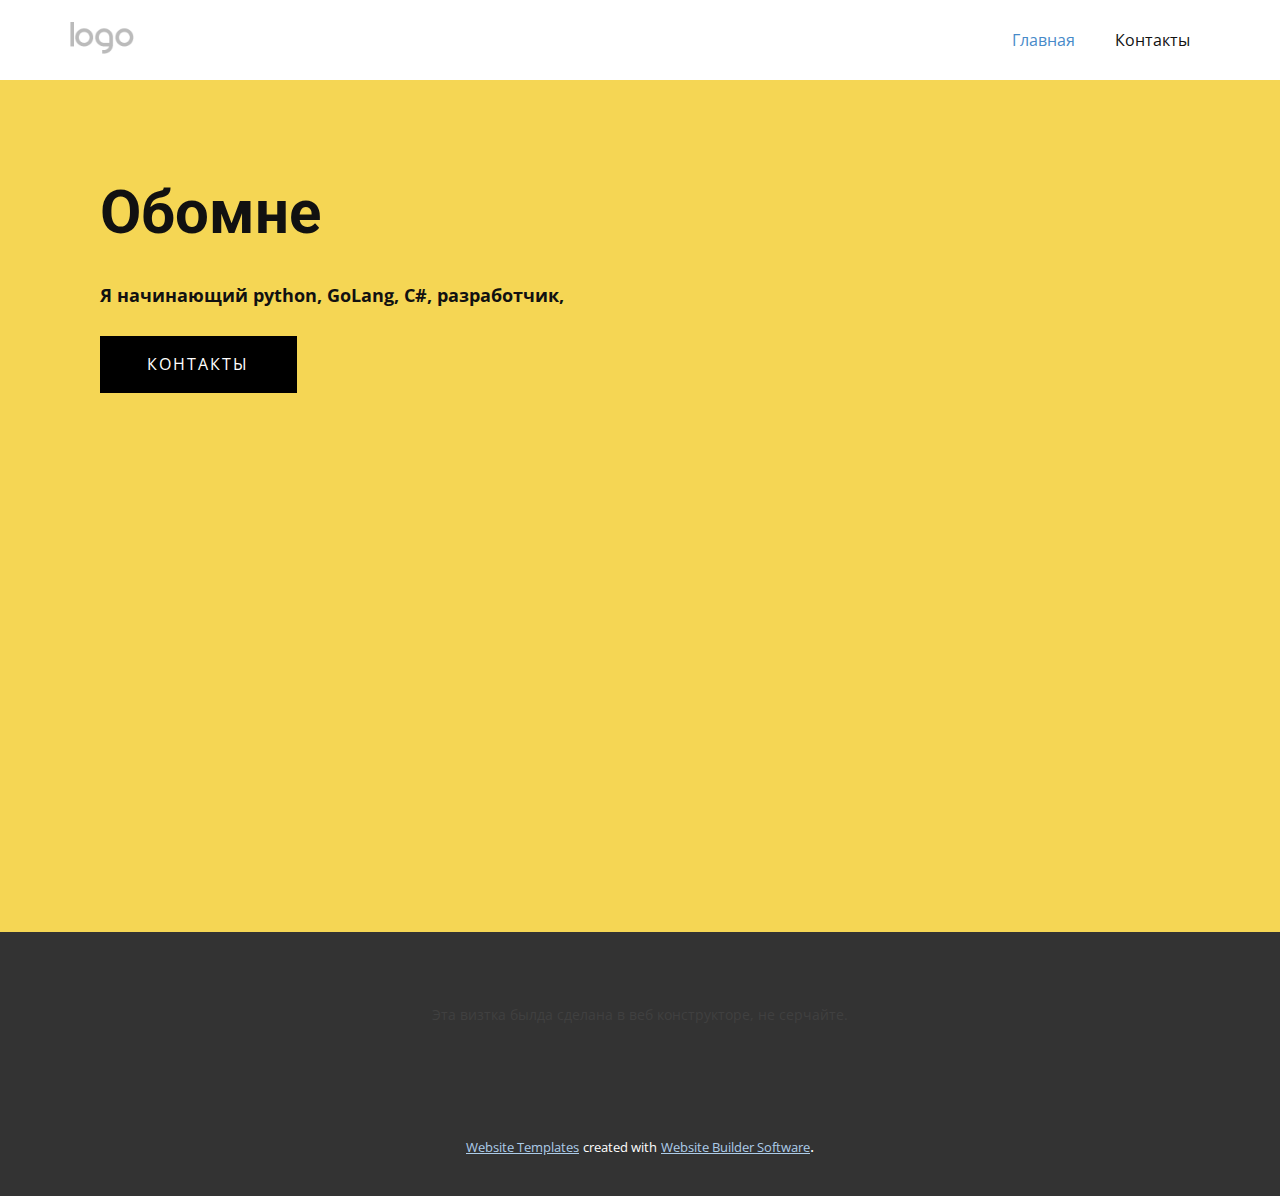
<file: Главная.html>
<!DOCTYPE html>
<html style="font-size: 16px;">
  <head>
    <meta name="viewport" content="width=device-width, initial-scale=1.0">
    <meta charset="utf-8">
    <meta name="keywords" content="​Обомне">
    <meta name="description" content="">
    <meta name="page_type" content="np-template-header-footer-from-plugin">
    <title>Главная</title>
    <link rel="stylesheet" href="nicepage.css" media="screen">
<link rel="stylesheet" href="Главная.css" media="screen">
    <script class="u-script" type="text/javascript" src="jquery.js" defer=""></script>
    <script class="u-script" type="text/javascript" src="nicepage.js" defer=""></script>
    <meta name="generator" content="Nicepage 4.0.3, nicepage.com">
    <link id="u-theme-google-font" rel="stylesheet" href="https://fonts.googleapis.com/css?family=Roboto:100,100i,300,300i,400,400i,500,500i,700,700i,900,900i|Open+Sans:300,300i,400,400i,600,600i,700,700i,800,800i">
    
    
    <script type="application/ld+json">{
		"@context": "http://schema.org",
		"@type": "Organization",
		"name": "",
		"logo": "images/default-logo.png"
}</script>
    <meta name="theme-color" content="#478ac9">
    <meta property="og:title" content="Главная">
    <meta property="og:type" content="website">
  </head>
  <body class="u-body"><header class="u-clearfix u-header u-header" id="sec-88f3"><div class="u-clearfix u-sheet u-sheet-1">
        <a href="https://nicepage.com" class="u-image u-logo u-image-1">
          <img src="images/default-logo.png" class="u-logo-image u-logo-image-1">
        </a>
        <nav class="u-menu u-menu-dropdown u-offcanvas u-menu-1">
          <div class="menu-collapse" style="font-size: 1rem; letter-spacing: 0px;">
            <a class="u-button-style u-custom-left-right-menu-spacing u-custom-padding-bottom u-custom-top-bottom-menu-spacing u-nav-link u-text-active-palette-1-base u-text-hover-palette-2-base" href="#">
              <svg><use xmlns:xlink="http://www.w3.org/1999/xlink" xlink:href="#menu-hamburger"></use></svg>
              <svg version="1.1" xmlns="http://www.w3.org/2000/svg" xmlns:xlink="http://www.w3.org/1999/xlink"><defs><symbol id="menu-hamburger" viewBox="0 0 16 16" style="width: 16px; height: 16px;"><rect y="1" width="16" height="2"></rect><rect y="7" width="16" height="2"></rect><rect y="13" width="16" height="2"></rect>
</symbol>
</defs></svg>
            </a>
          </div>
          <div class="u-custom-menu u-nav-container">
            <ul class="u-nav u-unstyled u-nav-1"><li class="u-nav-item"><a class="u-button-style u-nav-link u-text-active-palette-1-base u-text-hover-palette-2-base" href="/Главная.html" style="padding: 10px 20px;">Главная</a>
</li><li class="u-nav-item"><a class="u-button-style u-nav-link u-text-active-palette-1-base u-text-hover-palette-2-base" href="Контакты.html" style="padding: 10px 20px;">Контакты</a>
</li></ul>
          </div>
          <div class="u-custom-menu u-nav-container-collapse">
            <div class="u-black u-container-style u-inner-container-layout u-opacity u-opacity-95 u-sidenav">
              <div class="u-inner-container-layout u-sidenav-overflow">
                <div class="u-menu-close"></div>
                <ul class="u-align-center u-nav u-popupmenu-items u-unstyled u-nav-2"><li class="u-nav-item"><a class="u-button-style u-nav-link" href="/Главная.html" style="padding: 10px 20px;">Главная</a>
</li><li class="u-nav-item"><a class="u-button-style u-nav-link" href="Контакты.html" style="padding: 10px 20px;">Контакты</a>
</li></ul>
              </div>
            </div>
            <div class="u-black u-menu-overlay u-opacity u-opacity-70"></div>
          </div>
        </nav>
      </div></header>
    <section class="u-align-left u-clearfix u-palette-3-light-1 u-section-1" id="carousel_0eb7">
      <div class="u-clearfix u-sheet u-valign-middle u-sheet-1">
        <div class="u-clearfix u-expanded-width u-layout-wrap u-layout-wrap-1">
          <div class="u-layout">
            <div class="u-layout-row">
              <div class="u-container-style u-layout-cell u-size-60 u-layout-cell-1">
                <div class="u-container-layout u-container-layout-1">
                  <h2 class="u-text u-text-default u-text-1"> Обомне</h2>
                  <p class="u-text u-text-2">Я начинающий python, GoLang, C#, разработчик,&nbsp;</p>
                  <a href="2162718318" class="u-active-white u-black u-border-none u-btn u-button-style u-color-scheme-summer-time u-color-style-multicolor-1 u-hover-white u-btn-1">Контакты</a>
                </div>
              </div>
            </div>
          </div>
        </div>
      </div>
    </section>
    
    
    <footer class="u-align-center u-clearfix u-footer u-grey-80 u-footer" id="sec-9fea"><div class="u-clearfix u-sheet u-valign-middle u-sheet-1">
        <p class="u-small-text u-text u-text-grey-75 u-text-variant u-text-1">Эта визтка былда сделана в веб конструкторе, не серчайте.</p>
      </div></footer>
    <section class="u-backlink u-clearfix u-grey-80">
      <a class="u-link" href="https://nicepage.com/website-templates" target="_blank">
        <span>Website Templates</span>
      </a>
      <p class="u-text">
        <span>created with</span>
      </p>
      <a class="u-link" href="" target="_blank">
        <span>Website Builder Software</span>
      </a>. 
    </section>
  </body>
</html>
</file>
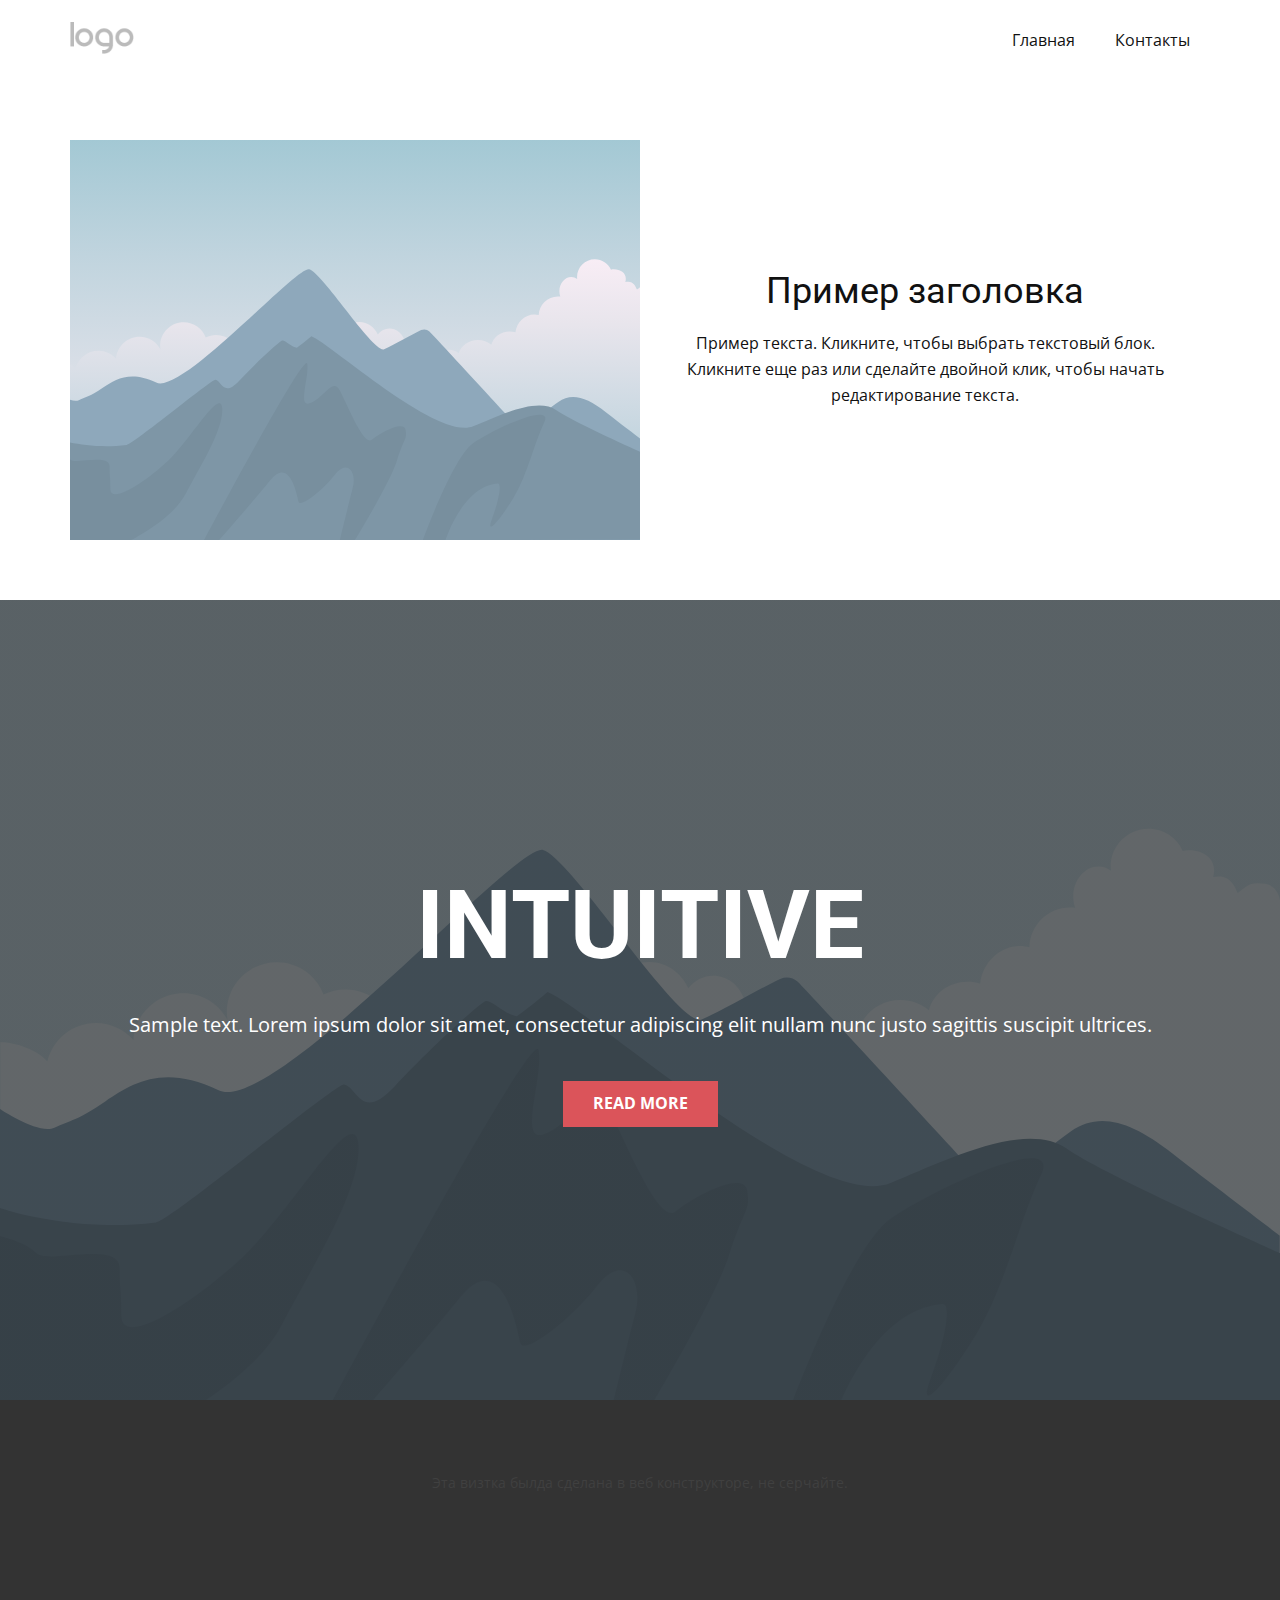
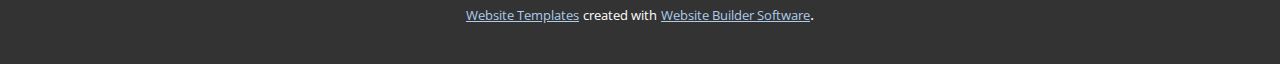
<file: Страница-1.html>
<!DOCTYPE html>
<html style="font-size: 16px;">
  <head>
    <meta name="viewport" content="width=device-width, initial-scale=1.0">
    <meta charset="utf-8">
    <meta name="keywords" content="INTUITIVE">
    <meta name="description" content="">
    <meta name="page_type" content="np-template-header-footer-from-plugin">
    <title>Страница 1</title>
    <link rel="stylesheet" href="nicepage.css" media="screen">
<link rel="stylesheet" href="Страница-1.css" media="screen">
    <script class="u-script" type="text/javascript" src="jquery.js" defer=""></script>
    <script class="u-script" type="text/javascript" src="nicepage.js" defer=""></script>
    <meta name="generator" content="Nicepage 4.0.3, nicepage.com">
    <link id="u-theme-google-font" rel="stylesheet" href="https://fonts.googleapis.com/css?family=Roboto:100,100i,300,300i,400,400i,500,500i,700,700i,900,900i|Open+Sans:300,300i,400,400i,600,600i,700,700i,800,800i">
    
    
    
    <script type="application/ld+json">{
		"@context": "http://schema.org",
		"@type": "Organization",
		"name": "",
		"logo": "images/default-logo.png"
}</script>
    <meta name="theme-color" content="#478ac9">
    <meta property="og:title" content="Страница 1">
    <meta property="og:type" content="website">
  </head>
  <body class="u-body"><header class="u-clearfix u-header u-header" id="sec-88f3"><div class="u-clearfix u-sheet u-sheet-1">
        <a href="https://nicepage.com" class="u-image u-logo u-image-1">
          <img src="images/default-logo.png" class="u-logo-image u-logo-image-1">
        </a>
        <nav class="u-menu u-menu-dropdown u-offcanvas u-menu-1">
          <div class="menu-collapse" style="font-size: 1rem; letter-spacing: 0px;">
            <a class="u-button-style u-custom-left-right-menu-spacing u-custom-padding-bottom u-custom-top-bottom-menu-spacing u-nav-link u-text-active-palette-1-base u-text-hover-palette-2-base" href="#">
              <svg><use xmlns:xlink="http://www.w3.org/1999/xlink" xlink:href="#menu-hamburger"></use></svg>
              <svg version="1.1" xmlns="http://www.w3.org/2000/svg" xmlns:xlink="http://www.w3.org/1999/xlink"><defs><symbol id="menu-hamburger" viewBox="0 0 16 16" style="width: 16px; height: 16px;"><rect y="1" width="16" height="2"></rect><rect y="7" width="16" height="2"></rect><rect y="13" width="16" height="2"></rect>
</symbol>
</defs></svg>
            </a>
          </div>
          <div class="u-custom-menu u-nav-container">
            <ul class="u-nav u-unstyled u-nav-1"><li class="u-nav-item"><a class="u-button-style u-nav-link u-text-active-palette-1-base u-text-hover-palette-2-base" href="/Главная.html" style="padding: 10px 20px;">Главная</a>
</li><li class="u-nav-item"><a class="u-button-style u-nav-link u-text-active-palette-1-base u-text-hover-palette-2-base" href="Контакты.html" style="padding: 10px 20px;">Контакты</a>
</li></ul>
          </div>
          <div class="u-custom-menu u-nav-container-collapse">
            <div class="u-black u-container-style u-inner-container-layout u-opacity u-opacity-95 u-sidenav">
              <div class="u-inner-container-layout u-sidenav-overflow">
                <div class="u-menu-close"></div>
                <ul class="u-align-center u-nav u-popupmenu-items u-unstyled u-nav-2"><li class="u-nav-item"><a class="u-button-style u-nav-link" href="/Главная.html" style="padding: 10px 20px;">Главная</a>
</li><li class="u-nav-item"><a class="u-button-style u-nav-link" href="Контакты.html" style="padding: 10px 20px;">Контакты</a>
</li></ul>
              </div>
            </div>
            <div class="u-black u-menu-overlay u-opacity u-opacity-70"></div>
          </div>
        </nav>
      </div></header>
    <section class="u-clearfix u-section-1" id="sec-1e4b">
      <div class="u-clearfix u-sheet u-sheet-1">
        <div class="u-clearfix u-expanded-width u-layout-wrap u-layout-wrap-1">
          <div class="u-layout">
            <div class="u-layout-row">
              <div class="u-container-style u-image u-layout-cell u-size-30 u-image-1" data-image-width="400" data-image-height="265">
                <div class="u-container-layout u-valign-top u-container-layout-1"></div>
              </div>
              <div class="u-align-center u-container-style u-layout-cell u-size-30 u-layout-cell-2">
                <div class="u-container-layout u-valign-middle u-container-layout-2">
                  <h2 class="u-text u-text-default u-text-1">Пример заголовка</h2>
                  <p class="u-text u-text-default u-text-2">Пример текста. Кликните, чтобы выбрать текстовый блок. Кликните еще раз или сделайте двойной клик, чтобы начать редактирование текста.</p>
                </div>
              </div>
            </div>
          </div>
        </div>
      </div>
    </section>
    <section class="u-align-center u-clearfix u-image u-shading u-section-2" src="" data-image-width="256" data-image-height="256" id="sec-438f">
      <div class="u-clearfix u-sheet u-valign-middle u-sheet-1">
        <h1 class="u-text u-text-default u-title u-text-1">INTUITIVE</h1>
        <p class="u-large-text u-text u-text-default u-text-variant u-text-2">Sample text. Lorem ipsum dolor sit amet, consectetur adipiscing elit nullam nunc justo sagittis suscipit ultrices.</p>
        <a href="#" class="u-btn u-button-style u-palette-2-base u-btn-1">Read More</a>
      </div>
    </section>
    
    
    <footer class="u-align-center u-clearfix u-footer u-grey-80 u-footer" id="sec-9fea"><div class="u-clearfix u-sheet u-valign-middle u-sheet-1">
        <p class="u-small-text u-text u-text-grey-75 u-text-variant u-text-1">Эта визтка былда сделана в веб конструкторе, не серчайте.</p>
      </div></footer>
    <section class="u-backlink u-clearfix u-grey-80">
      <a class="u-link" href="https://nicepage.com/website-templates" target="_blank">
        <span>Website Templates</span>
      </a>
      <p class="u-text">
        <span>created with</span>
      </p>
      <a class="u-link" href="" target="_blank">
        <span>Website Builder Software</span>
      </a>. 
    </section>
  </body>
</html>
</file>
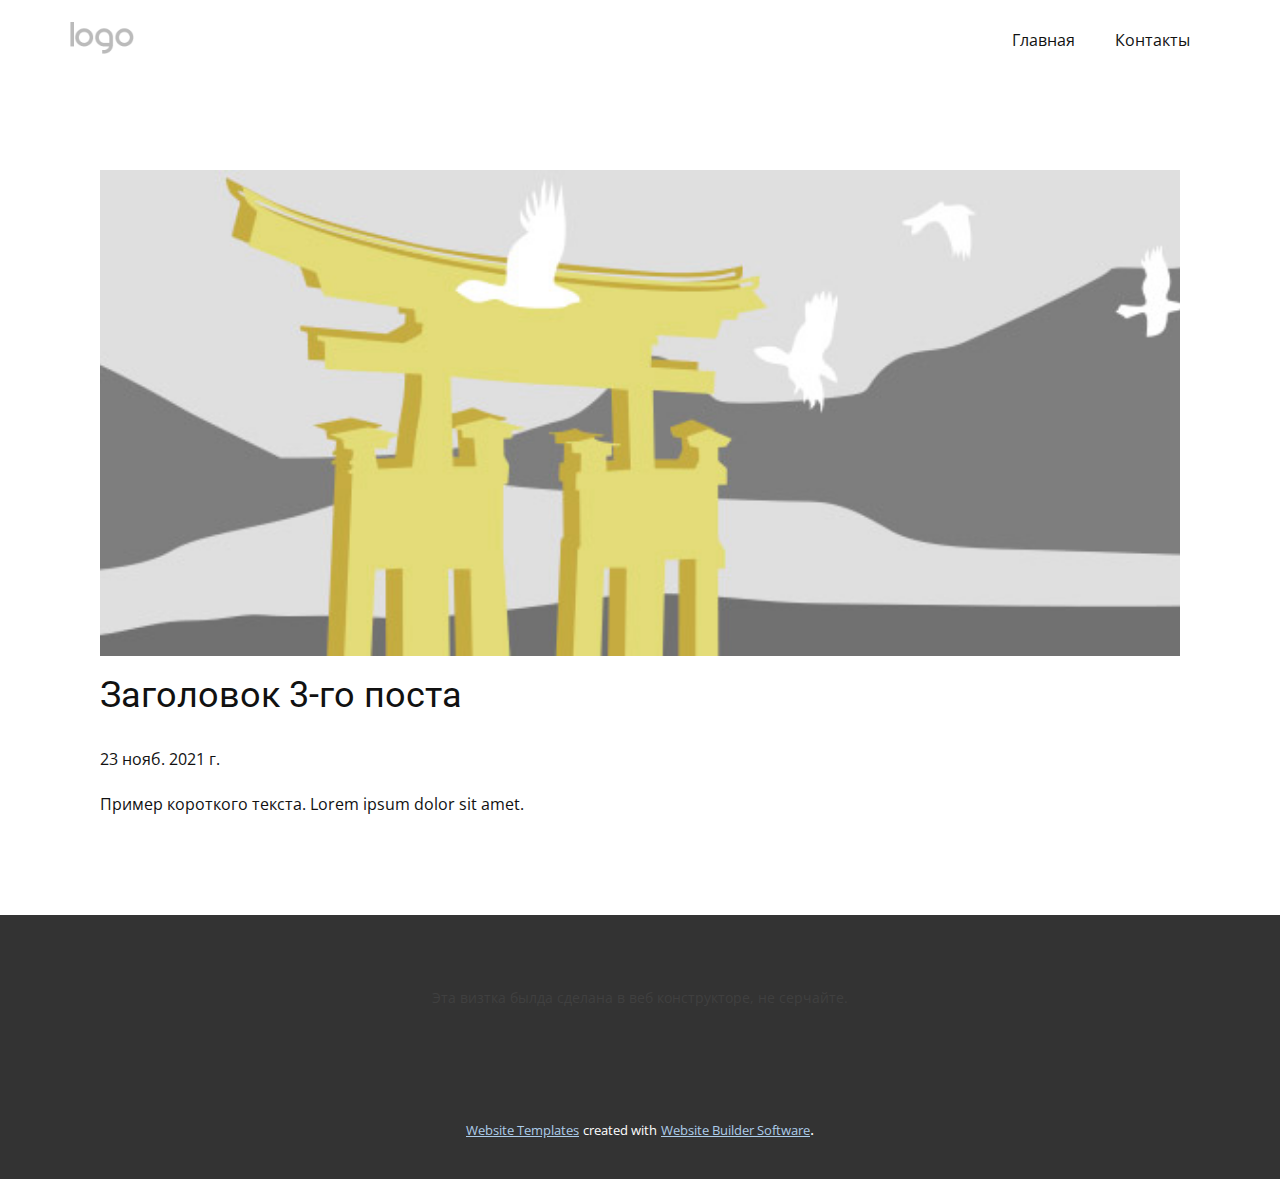
<file: blog/пост-2.html>
<!doctype html>
<html style="font-size: 16px;"><head>
    <meta name="viewport" content="width=device-width, initial-scale=1.0">
    <meta charset="utf-8">
    <meta name="keywords" content="Заголовок 1-го поста">
    <meta name="description" content="">
    <meta name="page_type" content="np-template-header-footer-from-plugin">
    <title>Заголовок 3-го поста</title>
    <link rel="stylesheet" href="../nicepage.css" media="screen">
<link rel="stylesheet" href="../Post-Template.css" media="screen">
    <script class="u-script" type="text/javascript" src="../jquery.js" defer=""></script>
    <script class="u-script" type="text/javascript" src="../nicepage.js" defer=""></script>
    <meta name="generator" content="Nicepage 4.0.3, nicepage.com">
    <link id="u-theme-google-font" rel="stylesheet" href="https://fonts.googleapis.com/css?family=Roboto:100,100i,300,300i,400,400i,500,500i,700,700i,900,900i|Open+Sans:300,300i,400,400i,600,600i,700,700i,800,800i">
    
    
    <script type="application/ld+json">{
		"@context": "http://schema.org",
		"@type": "Organization",
		"name": "",
		"logo": "images/default-logo.png"
}</script>
    <meta name="theme-color" content="#478ac9">
  </head>
  <body class="u-body"><header class="u-clearfix u-header u-header" id="sec-88f3"><div class="u-clearfix u-sheet u-sheet-1">
        <a href="https://nicepage.com" class="u-image u-logo u-image-1">
          <img src="../images/default-logo.png" class="u-logo-image u-logo-image-1">
        </a>
        <nav class="u-menu u-menu-dropdown u-offcanvas u-menu-1">
          <div class="menu-collapse" style="font-size: 1rem; letter-spacing: 0px;">
            <a class="u-button-style u-custom-left-right-menu-spacing u-custom-padding-bottom u-custom-top-bottom-menu-spacing u-nav-link u-text-active-palette-1-base u-text-hover-palette-2-base" href="#">
              <svg><use xmlns:xlink="http://www.w3.org/1999/xlink" xlink:href="#menu-hamburger"></use></svg>
              <svg version="1.1" xmlns="http://www.w3.org/2000/svg" xmlns:xlink="http://www.w3.org/1999/xlink"><defs><symbol id="menu-hamburger" viewBox="0 0 16 16" style="width: 16px; height: 16px;"><rect y="1" width="16" height="2"></rect><rect y="7" width="16" height="2"></rect><rect y="13" width="16" height="2"></rect>
</symbol>
</defs></svg>
            </a>
          </div>
          <div class="u-custom-menu u-nav-container">
            <ul class="u-nav u-unstyled u-nav-1"><li class="u-nav-item"><a class="u-button-style u-nav-link u-text-active-palette-1-base u-text-hover-palette-2-base" href="/Главная.html" style="padding: 10px 20px;">Главная</a>
</li><li class="u-nav-item"><a class="u-button-style u-nav-link u-text-active-palette-1-base u-text-hover-palette-2-base" href="../Контакты.html" style="padding: 10px 20px;">Контакты</a>
</li></ul>
          </div>
          <div class="u-custom-menu u-nav-container-collapse">
            <div class="u-black u-container-style u-inner-container-layout u-opacity u-opacity-95 u-sidenav">
              <div class="u-inner-container-layout u-sidenav-overflow">
                <div class="u-menu-close"></div>
                <ul class="u-align-center u-nav u-popupmenu-items u-unstyled u-nav-2"><li class="u-nav-item"><a class="u-button-style u-nav-link" href="/Главная.html" style="padding: 10px 20px;">Главная</a>
</li><li class="u-nav-item"><a class="u-button-style u-nav-link" href="../Контакты.html" style="padding: 10px 20px;">Контакты</a>
</li></ul>
              </div>
            </div>
            <div class="u-black u-menu-overlay u-opacity u-opacity-70"></div>
          </div>
        </nav>
      </div></header>
    <section class="u-align-center u-clearfix u-section-1" id="sec-e110">
      <div class="u-clearfix u-sheet u-valign-middle-md u-valign-middle-sm u-valign-middle-xs u-sheet-1"><!--post_details--><!--post_details_options_json--><!--{"source":""}--><!--/post_details_options_json--><!--blog_post-->
        <div class="u-container-style u-expanded-width u-post-details u-post-details-1">
          <div class="u-container-layout u-valign-middle u-container-layout-1"><!--blog_post_image-->
            <img alt="" class="u-blog-control u-expanded-width u-image u-image-default u-image-1" src="[data-uri]"><!--/blog_post_image--><!--blog_post_header-->
            <h2 class="u-blog-control u-text u-text-1">Заголовок 3-го поста</h2><!--/blog_post_header--><!--blog_post_metadata-->
            <div class="u-blog-control u-metadata u-metadata-1"><!--blog_post_metadata_date-->
              <span class="u-meta-date u-meta-icon">23 нояб. 2021 г.</span><!--/blog_post_metadata_date--><!--blog_post_metadata_category-->
              <!--/blog_post_metadata_category--><!--blog_post_metadata_comments-->
              <!--/blog_post_metadata_comments-->
            </div><!--/blog_post_metadata--><!--blog_post_content-->
            <div class="u-align-justify u-blog-control u-post-content u-text u-text-2 fr-view">
  Пример короткого текста. Lorem ipsum dolor sit amet.
  </div><!--/blog_post_content-->
          </div>
        </div><!--/blog_post--><!--/post_details-->
      </div>
    </section>
    
    
    <footer class="u-align-center u-clearfix u-footer u-grey-80 u-footer" id="sec-9fea"><div class="u-clearfix u-sheet u-valign-middle u-sheet-1">
        <p class="u-small-text u-text u-text-grey-75 u-text-variant u-text-1">Эта визтка былда сделана в веб конструкторе, не серчайте.</p>
      </div></footer>
    <section class="u-backlink u-clearfix u-grey-80">
      <a class="u-link" href="https://nicepage.com/website-templates" target="_blank">
        <span>Website Templates</span>
      </a>
      <p class="u-text">
        <span>created with</span>
      </p>
      <a class="u-link" href="" target="_blank">
        <span>Website Builder Software</span>
      </a>. 
    </section>
  
</body></html>
</file>
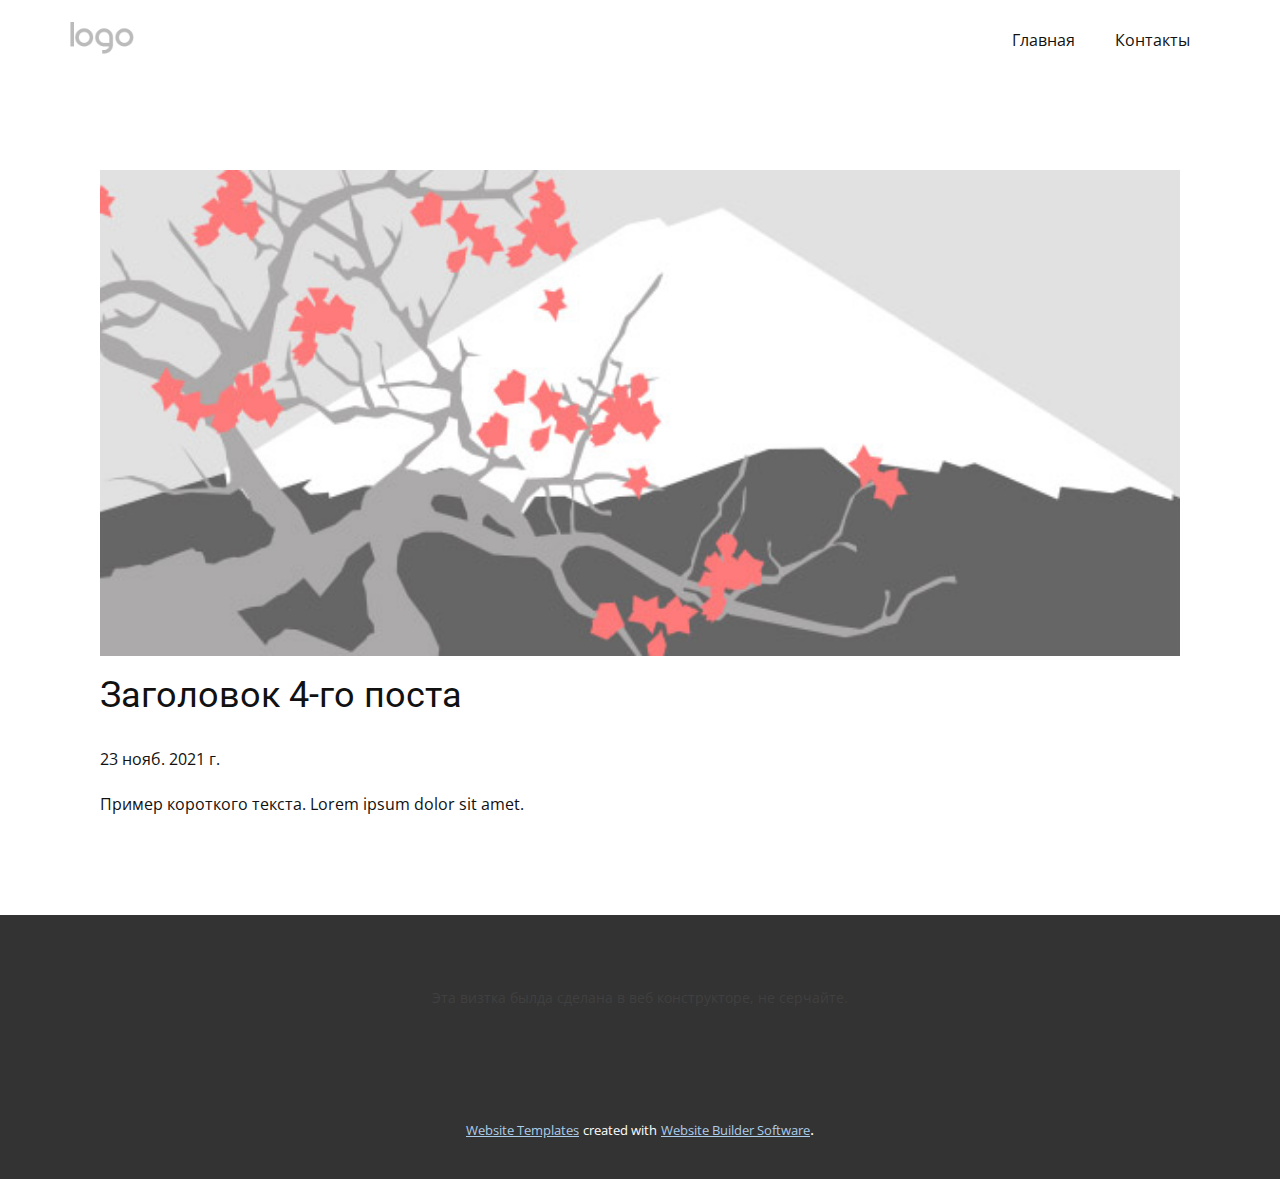
<file: blog/пост-3.html>
<!doctype html>
<html style="font-size: 16px;"><head>
    <meta name="viewport" content="width=device-width, initial-scale=1.0">
    <meta charset="utf-8">
    <meta name="keywords" content="Заголовок 1-го поста">
    <meta name="description" content="">
    <meta name="page_type" content="np-template-header-footer-from-plugin">
    <title>Заголовок 4-го поста</title>
    <link rel="stylesheet" href="../nicepage.css" media="screen">
<link rel="stylesheet" href="../Post-Template.css" media="screen">
    <script class="u-script" type="text/javascript" src="../jquery.js" defer=""></script>
    <script class="u-script" type="text/javascript" src="../nicepage.js" defer=""></script>
    <meta name="generator" content="Nicepage 4.0.3, nicepage.com">
    <link id="u-theme-google-font" rel="stylesheet" href="https://fonts.googleapis.com/css?family=Roboto:100,100i,300,300i,400,400i,500,500i,700,700i,900,900i|Open+Sans:300,300i,400,400i,600,600i,700,700i,800,800i">
    
    
    <script type="application/ld+json">{
		"@context": "http://schema.org",
		"@type": "Organization",
		"name": "",
		"logo": "images/default-logo.png"
}</script>
    <meta name="theme-color" content="#478ac9">
  </head>
  <body class="u-body"><header class="u-clearfix u-header u-header" id="sec-88f3"><div class="u-clearfix u-sheet u-sheet-1">
        <a href="https://nicepage.com" class="u-image u-logo u-image-1">
          <img src="../images/default-logo.png" class="u-logo-image u-logo-image-1">
        </a>
        <nav class="u-menu u-menu-dropdown u-offcanvas u-menu-1">
          <div class="menu-collapse" style="font-size: 1rem; letter-spacing: 0px;">
            <a class="u-button-style u-custom-left-right-menu-spacing u-custom-padding-bottom u-custom-top-bottom-menu-spacing u-nav-link u-text-active-palette-1-base u-text-hover-palette-2-base" href="#">
              <svg><use xmlns:xlink="http://www.w3.org/1999/xlink" xlink:href="#menu-hamburger"></use></svg>
              <svg version="1.1" xmlns="http://www.w3.org/2000/svg" xmlns:xlink="http://www.w3.org/1999/xlink"><defs><symbol id="menu-hamburger" viewBox="0 0 16 16" style="width: 16px; height: 16px;"><rect y="1" width="16" height="2"></rect><rect y="7" width="16" height="2"></rect><rect y="13" width="16" height="2"></rect>
</symbol>
</defs></svg>
            </a>
          </div>
          <div class="u-custom-menu u-nav-container">
            <ul class="u-nav u-unstyled u-nav-1"><li class="u-nav-item"><a class="u-button-style u-nav-link u-text-active-palette-1-base u-text-hover-palette-2-base" href="/Главная.html" style="padding: 10px 20px;">Главная</a>
</li><li class="u-nav-item"><a class="u-button-style u-nav-link u-text-active-palette-1-base u-text-hover-palette-2-base" href="../Контакты.html" style="padding: 10px 20px;">Контакты</a>
</li></ul>
          </div>
          <div class="u-custom-menu u-nav-container-collapse">
            <div class="u-black u-container-style u-inner-container-layout u-opacity u-opacity-95 u-sidenav">
              <div class="u-inner-container-layout u-sidenav-overflow">
                <div class="u-menu-close"></div>
                <ul class="u-align-center u-nav u-popupmenu-items u-unstyled u-nav-2"><li class="u-nav-item"><a class="u-button-style u-nav-link" href="/Главная.html" style="padding: 10px 20px;">Главная</a>
</li><li class="u-nav-item"><a class="u-button-style u-nav-link" href="../Контакты.html" style="padding: 10px 20px;">Контакты</a>
</li></ul>
              </div>
            </div>
            <div class="u-black u-menu-overlay u-opacity u-opacity-70"></div>
          </div>
        </nav>
      </div></header>
    <section class="u-align-center u-clearfix u-section-1" id="sec-e110">
      <div class="u-clearfix u-sheet u-valign-middle-md u-valign-middle-sm u-valign-middle-xs u-sheet-1"><!--post_details--><!--post_details_options_json--><!--{"source":""}--><!--/post_details_options_json--><!--blog_post-->
        <div class="u-container-style u-expanded-width u-post-details u-post-details-1">
          <div class="u-container-layout u-valign-middle u-container-layout-1"><!--blog_post_image-->
            <img alt="" class="u-blog-control u-expanded-width u-image u-image-default u-image-1" src="[data-uri]"><!--/blog_post_image--><!--blog_post_header-->
            <h2 class="u-blog-control u-text u-text-1">Заголовок 4-го поста</h2><!--/blog_post_header--><!--blog_post_metadata-->
            <div class="u-blog-control u-metadata u-metadata-1"><!--blog_post_metadata_date-->
              <span class="u-meta-date u-meta-icon">23 нояб. 2021 г.</span><!--/blog_post_metadata_date--><!--blog_post_metadata_category-->
              <!--/blog_post_metadata_category--><!--blog_post_metadata_comments-->
              <!--/blog_post_metadata_comments-->
            </div><!--/blog_post_metadata--><!--blog_post_content-->
            <div class="u-align-justify u-blog-control u-post-content u-text u-text-2 fr-view">
  Пример короткого текста. Lorem ipsum dolor sit amet.
  </div><!--/blog_post_content-->
          </div>
        </div><!--/blog_post--><!--/post_details-->
      </div>
    </section>
    
    
    <footer class="u-align-center u-clearfix u-footer u-grey-80 u-footer" id="sec-9fea"><div class="u-clearfix u-sheet u-valign-middle u-sheet-1">
        <p class="u-small-text u-text u-text-grey-75 u-text-variant u-text-1">Эта визтка былда сделана в веб конструкторе, не серчайте.</p>
      </div></footer>
    <section class="u-backlink u-clearfix u-grey-80">
      <a class="u-link" href="https://nicepage.com/website-templates" target="_blank">
        <span>Website Templates</span>
      </a>
      <p class="u-text">
        <span>created with</span>
      </p>
      <a class="u-link" href="" target="_blank">
        <span>Website Builder Software</span>
      </a>. 
    </section>
  
</body></html>
</file>
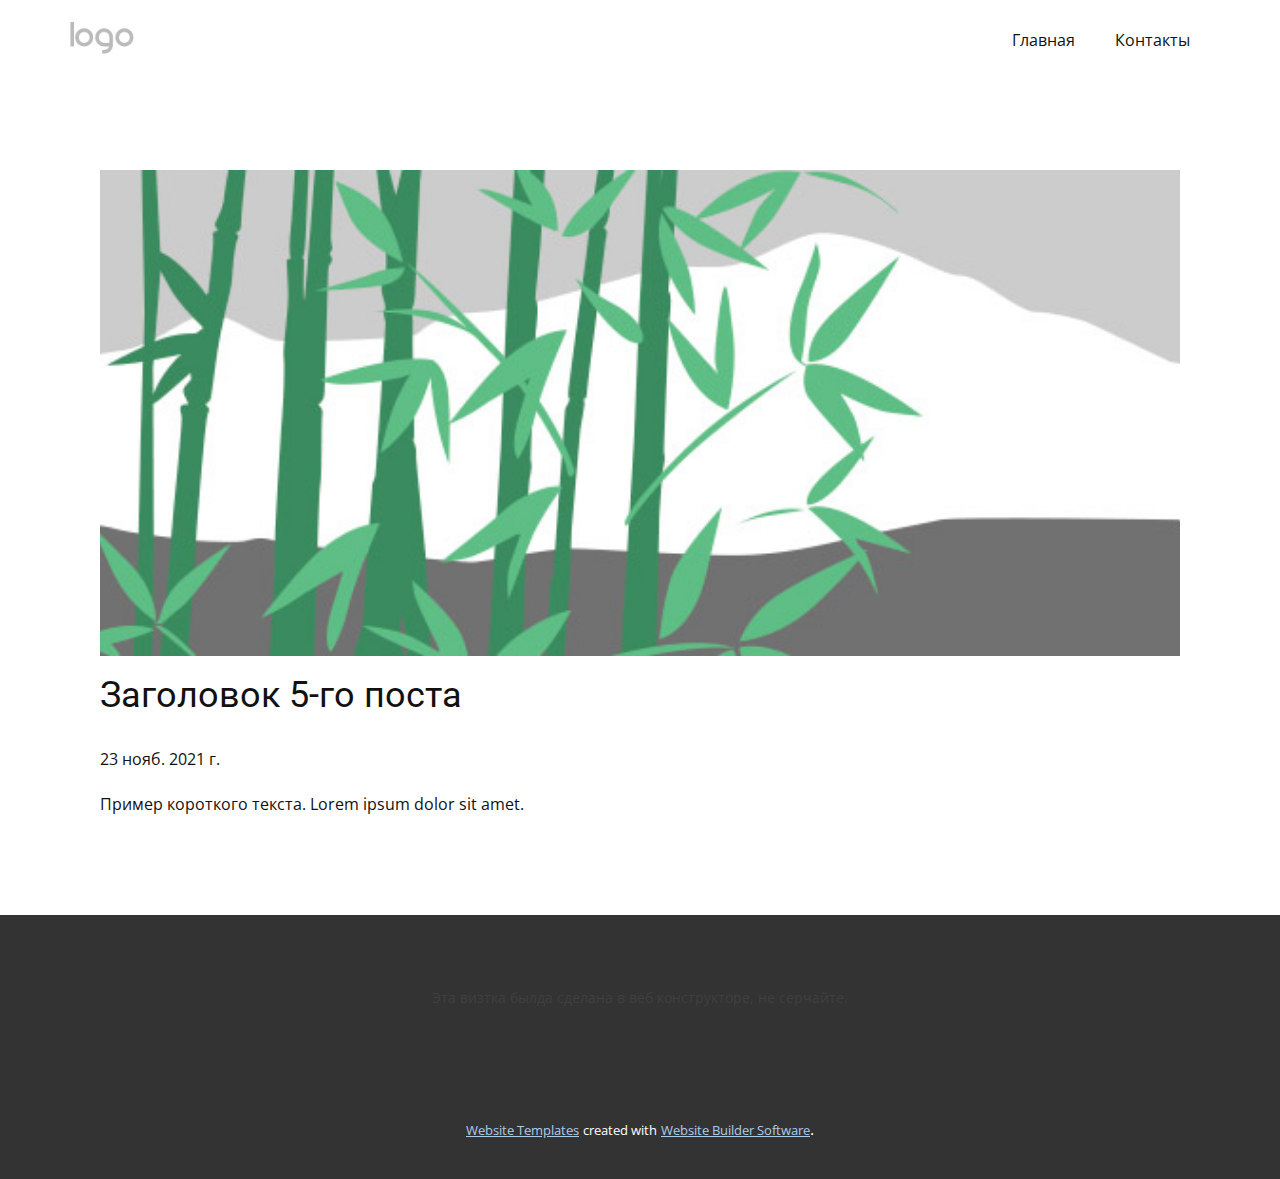
<file: blog/пост-4.html>
<!doctype html>
<html style="font-size: 16px;"><head>
    <meta name="viewport" content="width=device-width, initial-scale=1.0">
    <meta charset="utf-8">
    <meta name="keywords" content="Заголовок 1-го поста">
    <meta name="description" content="">
    <meta name="page_type" content="np-template-header-footer-from-plugin">
    <title>Заголовок 5-го поста</title>
    <link rel="stylesheet" href="../nicepage.css" media="screen">
<link rel="stylesheet" href="../Post-Template.css" media="screen">
    <script class="u-script" type="text/javascript" src="../jquery.js" defer=""></script>
    <script class="u-script" type="text/javascript" src="../nicepage.js" defer=""></script>
    <meta name="generator" content="Nicepage 4.0.3, nicepage.com">
    <link id="u-theme-google-font" rel="stylesheet" href="https://fonts.googleapis.com/css?family=Roboto:100,100i,300,300i,400,400i,500,500i,700,700i,900,900i|Open+Sans:300,300i,400,400i,600,600i,700,700i,800,800i">
    
    
    <script type="application/ld+json">{
		"@context": "http://schema.org",
		"@type": "Organization",
		"name": "",
		"logo": "images/default-logo.png"
}</script>
    <meta name="theme-color" content="#478ac9">
  </head>
  <body class="u-body"><header class="u-clearfix u-header u-header" id="sec-88f3"><div class="u-clearfix u-sheet u-sheet-1">
        <a href="https://nicepage.com" class="u-image u-logo u-image-1">
          <img src="../images/default-logo.png" class="u-logo-image u-logo-image-1">
        </a>
        <nav class="u-menu u-menu-dropdown u-offcanvas u-menu-1">
          <div class="menu-collapse" style="font-size: 1rem; letter-spacing: 0px;">
            <a class="u-button-style u-custom-left-right-menu-spacing u-custom-padding-bottom u-custom-top-bottom-menu-spacing u-nav-link u-text-active-palette-1-base u-text-hover-palette-2-base" href="#">
              <svg><use xmlns:xlink="http://www.w3.org/1999/xlink" xlink:href="#menu-hamburger"></use></svg>
              <svg version="1.1" xmlns="http://www.w3.org/2000/svg" xmlns:xlink="http://www.w3.org/1999/xlink"><defs><symbol id="menu-hamburger" viewBox="0 0 16 16" style="width: 16px; height: 16px;"><rect y="1" width="16" height="2"></rect><rect y="7" width="16" height="2"></rect><rect y="13" width="16" height="2"></rect>
</symbol>
</defs></svg>
            </a>
          </div>
          <div class="u-custom-menu u-nav-container">
            <ul class="u-nav u-unstyled u-nav-1"><li class="u-nav-item"><a class="u-button-style u-nav-link u-text-active-palette-1-base u-text-hover-palette-2-base" href="/Главная.html" style="padding: 10px 20px;">Главная</a>
</li><li class="u-nav-item"><a class="u-button-style u-nav-link u-text-active-palette-1-base u-text-hover-palette-2-base" href="../Контакты.html" style="padding: 10px 20px;">Контакты</a>
</li></ul>
          </div>
          <div class="u-custom-menu u-nav-container-collapse">
            <div class="u-black u-container-style u-inner-container-layout u-opacity u-opacity-95 u-sidenav">
              <div class="u-inner-container-layout u-sidenav-overflow">
                <div class="u-menu-close"></div>
                <ul class="u-align-center u-nav u-popupmenu-items u-unstyled u-nav-2"><li class="u-nav-item"><a class="u-button-style u-nav-link" href="/Главная.html" style="padding: 10px 20px;">Главная</a>
</li><li class="u-nav-item"><a class="u-button-style u-nav-link" href="../Контакты.html" style="padding: 10px 20px;">Контакты</a>
</li></ul>
              </div>
            </div>
            <div class="u-black u-menu-overlay u-opacity u-opacity-70"></div>
          </div>
        </nav>
      </div></header>
    <section class="u-align-center u-clearfix u-section-1" id="sec-e110">
      <div class="u-clearfix u-sheet u-valign-middle-md u-valign-middle-sm u-valign-middle-xs u-sheet-1"><!--post_details--><!--post_details_options_json--><!--{"source":""}--><!--/post_details_options_json--><!--blog_post-->
        <div class="u-container-style u-expanded-width u-post-details u-post-details-1">
          <div class="u-container-layout u-valign-middle u-container-layout-1"><!--blog_post_image-->
            <img alt="" class="u-blog-control u-expanded-width u-image u-image-default u-image-1" src="[data-uri]"><!--/blog_post_image--><!--blog_post_header-->
            <h2 class="u-blog-control u-text u-text-1">Заголовок 5-го поста</h2><!--/blog_post_header--><!--blog_post_metadata-->
            <div class="u-blog-control u-metadata u-metadata-1"><!--blog_post_metadata_date-->
              <span class="u-meta-date u-meta-icon">23 нояб. 2021 г.</span><!--/blog_post_metadata_date--><!--blog_post_metadata_category-->
              <!--/blog_post_metadata_category--><!--blog_post_metadata_comments-->
              <!--/blog_post_metadata_comments-->
            </div><!--/blog_post_metadata--><!--blog_post_content-->
            <div class="u-align-justify u-blog-control u-post-content u-text u-text-2 fr-view">
  Пример короткого текста. Lorem ipsum dolor sit amet.
  </div><!--/blog_post_content-->
          </div>
        </div><!--/blog_post--><!--/post_details-->
      </div>
    </section>
    
    
    <footer class="u-align-center u-clearfix u-footer u-grey-80 u-footer" id="sec-9fea"><div class="u-clearfix u-sheet u-valign-middle u-sheet-1">
        <p class="u-small-text u-text u-text-grey-75 u-text-variant u-text-1">Эта визтка былда сделана в веб конструкторе, не серчайте.</p>
      </div></footer>
    <section class="u-backlink u-clearfix u-grey-80">
      <a class="u-link" href="https://nicepage.com/website-templates" target="_blank">
        <span>Website Templates</span>
      </a>
      <p class="u-text">
        <span>created with</span>
      </p>
      <a class="u-link" href="" target="_blank">
        <span>Website Builder Software</span>
      </a>. 
    </section>
  
</body></html>
</file>
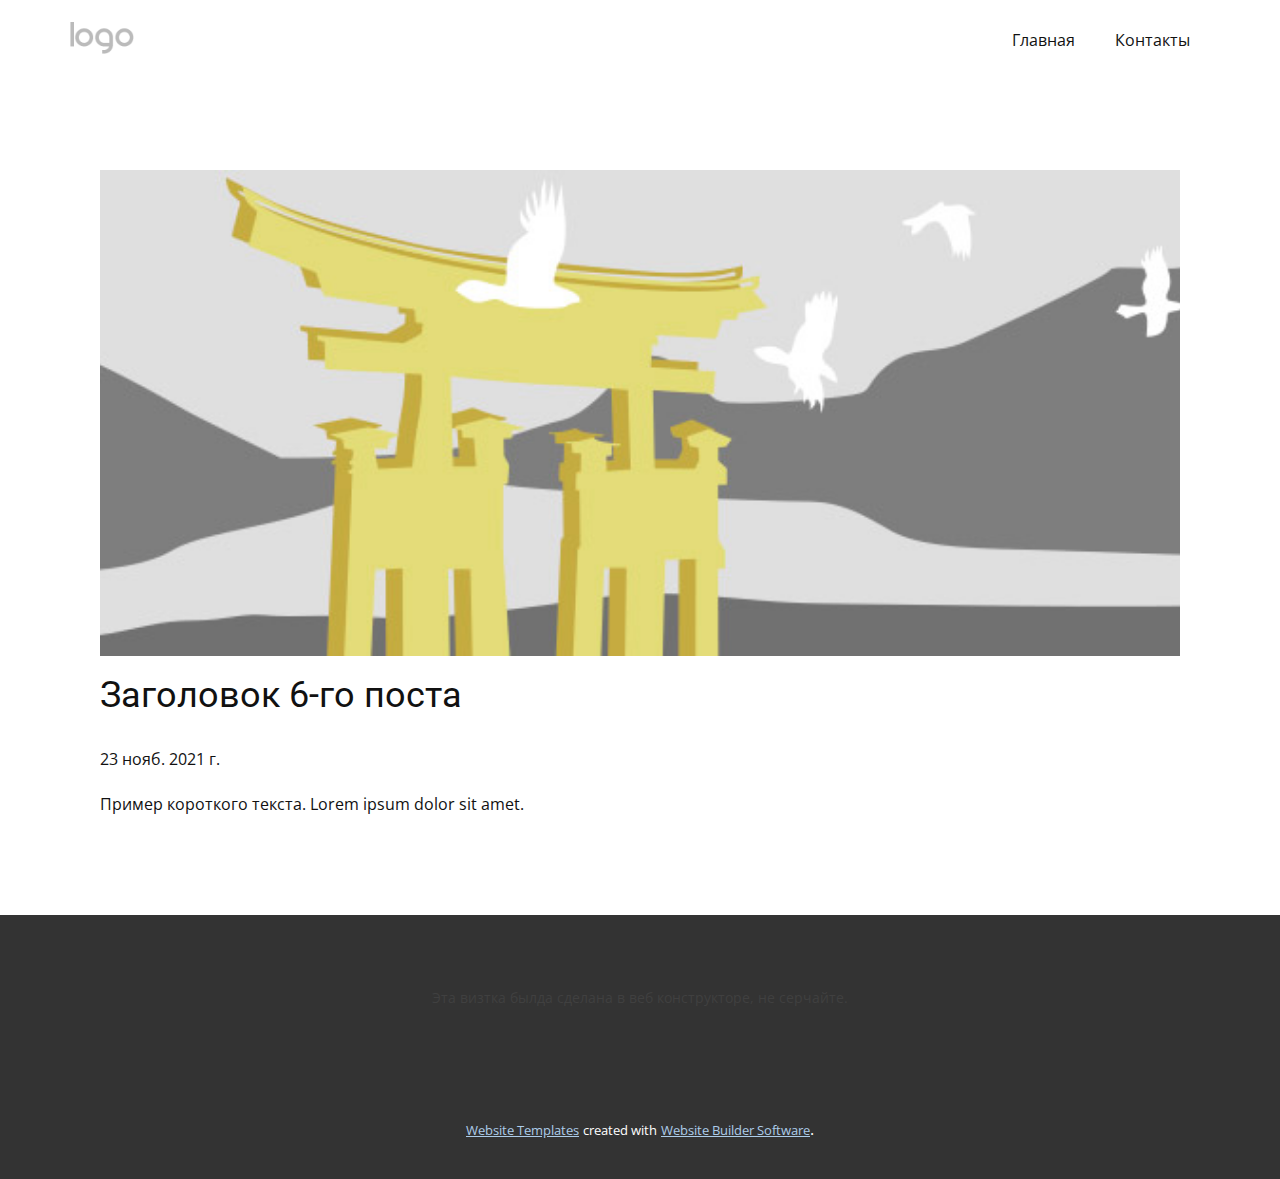
<file: blog/пост-5.html>
<!doctype html>
<html style="font-size: 16px;"><head>
    <meta name="viewport" content="width=device-width, initial-scale=1.0">
    <meta charset="utf-8">
    <meta name="keywords" content="Заголовок 1-го поста">
    <meta name="description" content="">
    <meta name="page_type" content="np-template-header-footer-from-plugin">
    <title>Заголовок 6-го поста</title>
    <link rel="stylesheet" href="../nicepage.css" media="screen">
<link rel="stylesheet" href="../Post-Template.css" media="screen">
    <script class="u-script" type="text/javascript" src="../jquery.js" defer=""></script>
    <script class="u-script" type="text/javascript" src="../nicepage.js" defer=""></script>
    <meta name="generator" content="Nicepage 4.0.3, nicepage.com">
    <link id="u-theme-google-font" rel="stylesheet" href="https://fonts.googleapis.com/css?family=Roboto:100,100i,300,300i,400,400i,500,500i,700,700i,900,900i|Open+Sans:300,300i,400,400i,600,600i,700,700i,800,800i">
    
    
    <script type="application/ld+json">{
		"@context": "http://schema.org",
		"@type": "Organization",
		"name": "",
		"logo": "images/default-logo.png"
}</script>
    <meta name="theme-color" content="#478ac9">
  </head>
  <body class="u-body"><header class="u-clearfix u-header u-header" id="sec-88f3"><div class="u-clearfix u-sheet u-sheet-1">
        <a href="https://nicepage.com" class="u-image u-logo u-image-1">
          <img src="../images/default-logo.png" class="u-logo-image u-logo-image-1">
        </a>
        <nav class="u-menu u-menu-dropdown u-offcanvas u-menu-1">
          <div class="menu-collapse" style="font-size: 1rem; letter-spacing: 0px;">
            <a class="u-button-style u-custom-left-right-menu-spacing u-custom-padding-bottom u-custom-top-bottom-menu-spacing u-nav-link u-text-active-palette-1-base u-text-hover-palette-2-base" href="#">
              <svg><use xmlns:xlink="http://www.w3.org/1999/xlink" xlink:href="#menu-hamburger"></use></svg>
              <svg version="1.1" xmlns="http://www.w3.org/2000/svg" xmlns:xlink="http://www.w3.org/1999/xlink"><defs><symbol id="menu-hamburger" viewBox="0 0 16 16" style="width: 16px; height: 16px;"><rect y="1" width="16" height="2"></rect><rect y="7" width="16" height="2"></rect><rect y="13" width="16" height="2"></rect>
</symbol>
</defs></svg>
            </a>
          </div>
          <div class="u-custom-menu u-nav-container">
            <ul class="u-nav u-unstyled u-nav-1"><li class="u-nav-item"><a class="u-button-style u-nav-link u-text-active-palette-1-base u-text-hover-palette-2-base" href="/Главная.html" style="padding: 10px 20px;">Главная</a>
</li><li class="u-nav-item"><a class="u-button-style u-nav-link u-text-active-palette-1-base u-text-hover-palette-2-base" href="../Контакты.html" style="padding: 10px 20px;">Контакты</a>
</li></ul>
          </div>
          <div class="u-custom-menu u-nav-container-collapse">
            <div class="u-black u-container-style u-inner-container-layout u-opacity u-opacity-95 u-sidenav">
              <div class="u-inner-container-layout u-sidenav-overflow">
                <div class="u-menu-close"></div>
                <ul class="u-align-center u-nav u-popupmenu-items u-unstyled u-nav-2"><li class="u-nav-item"><a class="u-button-style u-nav-link" href="/Главная.html" style="padding: 10px 20px;">Главная</a>
</li><li class="u-nav-item"><a class="u-button-style u-nav-link" href="../Контакты.html" style="padding: 10px 20px;">Контакты</a>
</li></ul>
              </div>
            </div>
            <div class="u-black u-menu-overlay u-opacity u-opacity-70"></div>
          </div>
        </nav>
      </div></header>
    <section class="u-align-center u-clearfix u-section-1" id="sec-e110">
      <div class="u-clearfix u-sheet u-valign-middle-md u-valign-middle-sm u-valign-middle-xs u-sheet-1"><!--post_details--><!--post_details_options_json--><!--{"source":""}--><!--/post_details_options_json--><!--blog_post-->
        <div class="u-container-style u-expanded-width u-post-details u-post-details-1">
          <div class="u-container-layout u-valign-middle u-container-layout-1"><!--blog_post_image-->
            <img alt="" class="u-blog-control u-expanded-width u-image u-image-default u-image-1" src="[data-uri]"><!--/blog_post_image--><!--blog_post_header-->
            <h2 class="u-blog-control u-text u-text-1">Заголовок 6-го поста</h2><!--/blog_post_header--><!--blog_post_metadata-->
            <div class="u-blog-control u-metadata u-metadata-1"><!--blog_post_metadata_date-->
              <span class="u-meta-date u-meta-icon">23 нояб. 2021 г.</span><!--/blog_post_metadata_date--><!--blog_post_metadata_category-->
              <!--/blog_post_metadata_category--><!--blog_post_metadata_comments-->
              <!--/blog_post_metadata_comments-->
            </div><!--/blog_post_metadata--><!--blog_post_content-->
            <div class="u-align-justify u-blog-control u-post-content u-text u-text-2 fr-view">
  Пример короткого текста. Lorem ipsum dolor sit amet.
  </div><!--/blog_post_content-->
          </div>
        </div><!--/blog_post--><!--/post_details-->
      </div>
    </section>
    
    
    <footer class="u-align-center u-clearfix u-footer u-grey-80 u-footer" id="sec-9fea"><div class="u-clearfix u-sheet u-valign-middle u-sheet-1">
        <p class="u-small-text u-text u-text-grey-75 u-text-variant u-text-1">Эта визтка былда сделана в веб конструкторе, не серчайте.</p>
      </div></footer>
    <section class="u-backlink u-clearfix u-grey-80">
      <a class="u-link" href="https://nicepage.com/website-templates" target="_blank">
        <span>Website Templates</span>
      </a>
      <p class="u-text">
        <span>created with</span>
      </p>
      <a class="u-link" href="" target="_blank">
        <span>Website Builder Software</span>
      </a>. 
    </section>
  
</body></html>
</file>
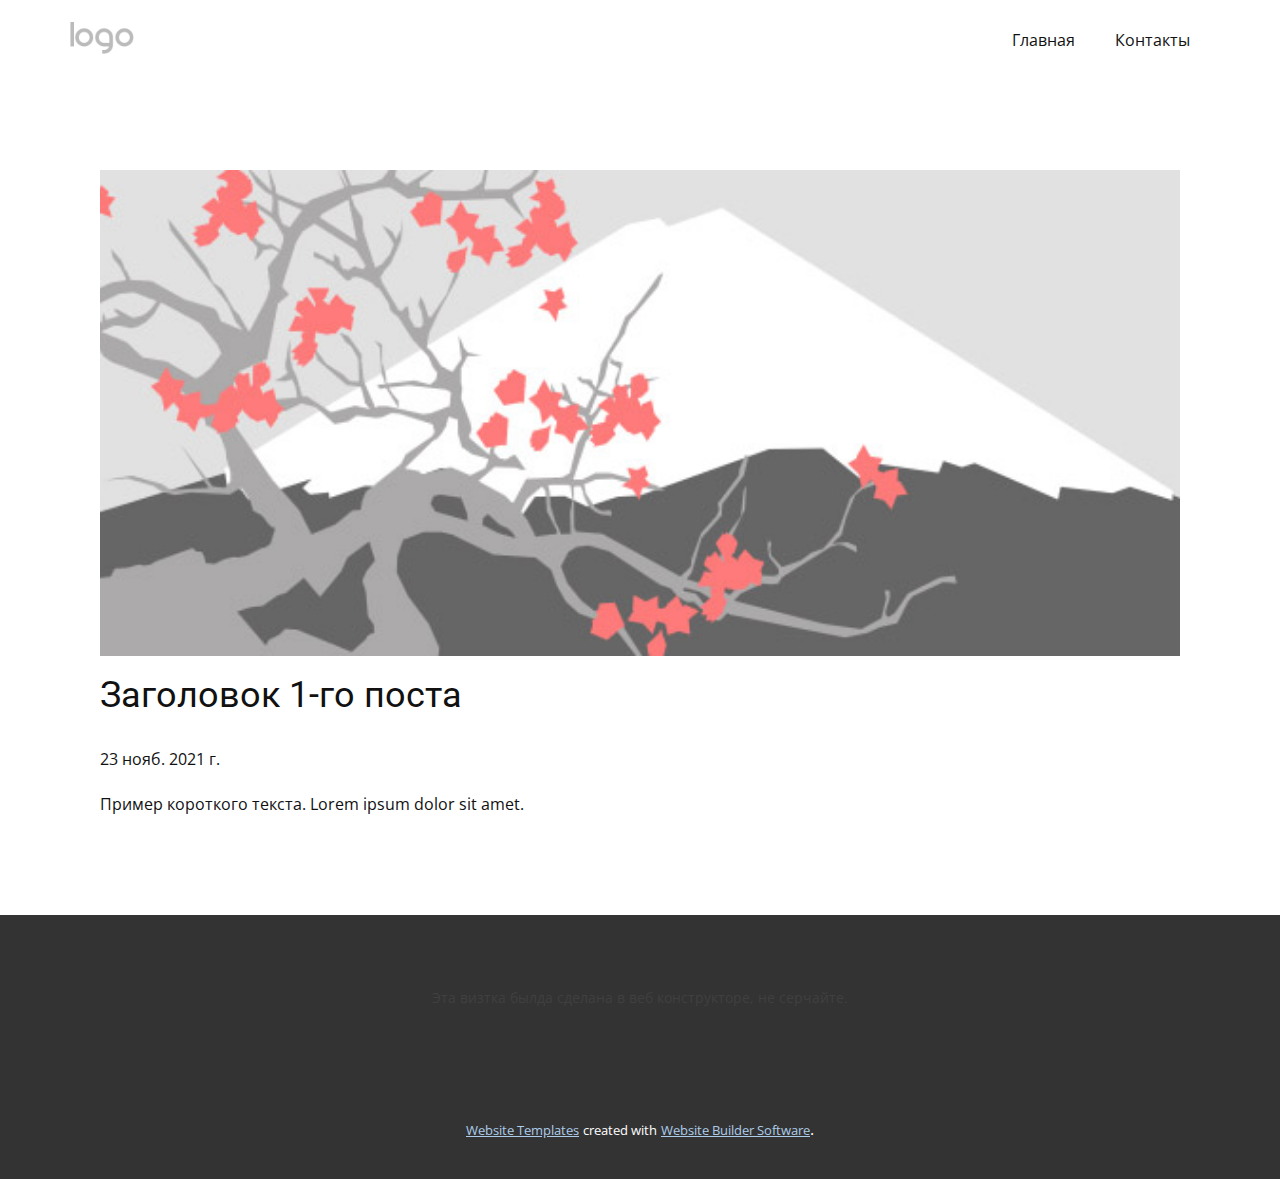
<file: blog/пост.html>
<!doctype html>
<html style="font-size: 16px;"><head>
    <meta name="viewport" content="width=device-width, initial-scale=1.0">
    <meta charset="utf-8">
    <meta name="keywords" content="Заголовок 1-го поста">
    <meta name="description" content="">
    <meta name="page_type" content="np-template-header-footer-from-plugin">
    <title>Заголовок 1-го поста</title>
    <link rel="stylesheet" href="../nicepage.css" media="screen">
<link rel="stylesheet" href="../Post-Template.css" media="screen">
    <script class="u-script" type="text/javascript" src="../jquery.js" defer=""></script>
    <script class="u-script" type="text/javascript" src="../nicepage.js" defer=""></script>
    <meta name="generator" content="Nicepage 4.0.3, nicepage.com">
    <link id="u-theme-google-font" rel="stylesheet" href="https://fonts.googleapis.com/css?family=Roboto:100,100i,300,300i,400,400i,500,500i,700,700i,900,900i|Open+Sans:300,300i,400,400i,600,600i,700,700i,800,800i">
    
    
    <script type="application/ld+json">{
		"@context": "http://schema.org",
		"@type": "Organization",
		"name": "",
		"logo": "images/default-logo.png"
}</script>
    <meta name="theme-color" content="#478ac9">
  </head>
  <body class="u-body"><header class="u-clearfix u-header u-header" id="sec-88f3"><div class="u-clearfix u-sheet u-sheet-1">
        <a href="https://nicepage.com" class="u-image u-logo u-image-1">
          <img src="../images/default-logo.png" class="u-logo-image u-logo-image-1">
        </a>
        <nav class="u-menu u-menu-dropdown u-offcanvas u-menu-1">
          <div class="menu-collapse" style="font-size: 1rem; letter-spacing: 0px;">
            <a class="u-button-style u-custom-left-right-menu-spacing u-custom-padding-bottom u-custom-top-bottom-menu-spacing u-nav-link u-text-active-palette-1-base u-text-hover-palette-2-base" href="#">
              <svg><use xmlns:xlink="http://www.w3.org/1999/xlink" xlink:href="#menu-hamburger"></use></svg>
              <svg version="1.1" xmlns="http://www.w3.org/2000/svg" xmlns:xlink="http://www.w3.org/1999/xlink"><defs><symbol id="menu-hamburger" viewBox="0 0 16 16" style="width: 16px; height: 16px;"><rect y="1" width="16" height="2"></rect><rect y="7" width="16" height="2"></rect><rect y="13" width="16" height="2"></rect>
</symbol>
</defs></svg>
            </a>
          </div>
          <div class="u-custom-menu u-nav-container">
            <ul class="u-nav u-unstyled u-nav-1"><li class="u-nav-item"><a class="u-button-style u-nav-link u-text-active-palette-1-base u-text-hover-palette-2-base" href="/Главная.html" style="padding: 10px 20px;">Главная</a>
</li><li class="u-nav-item"><a class="u-button-style u-nav-link u-text-active-palette-1-base u-text-hover-palette-2-base" href="../Контакты.html" style="padding: 10px 20px;">Контакты</a>
</li></ul>
          </div>
          <div class="u-custom-menu u-nav-container-collapse">
            <div class="u-black u-container-style u-inner-container-layout u-opacity u-opacity-95 u-sidenav">
              <div class="u-inner-container-layout u-sidenav-overflow">
                <div class="u-menu-close"></div>
                <ul class="u-align-center u-nav u-popupmenu-items u-unstyled u-nav-2"><li class="u-nav-item"><a class="u-button-style u-nav-link" href="/Главная.html" style="padding: 10px 20px;">Главная</a>
</li><li class="u-nav-item"><a class="u-button-style u-nav-link" href="../Контакты.html" style="padding: 10px 20px;">Контакты</a>
</li></ul>
              </div>
            </div>
            <div class="u-black u-menu-overlay u-opacity u-opacity-70"></div>
          </div>
        </nav>
      </div></header>
    <section class="u-align-center u-clearfix u-section-1" id="sec-e110">
      <div class="u-clearfix u-sheet u-valign-middle-md u-valign-middle-sm u-valign-middle-xs u-sheet-1"><!--post_details--><!--post_details_options_json--><!--{"source":""}--><!--/post_details_options_json--><!--blog_post-->
        <div class="u-container-style u-expanded-width u-post-details u-post-details-1">
          <div class="u-container-layout u-valign-middle u-container-layout-1"><!--blog_post_image-->
            <img alt="" class="u-blog-control u-expanded-width u-image u-image-default u-image-1" src="[data-uri]"><!--/blog_post_image--><!--blog_post_header-->
            <h2 class="u-blog-control u-text u-text-1">Заголовок 1-го поста</h2><!--/blog_post_header--><!--blog_post_metadata-->
            <div class="u-blog-control u-metadata u-metadata-1"><!--blog_post_metadata_date-->
              <span class="u-meta-date u-meta-icon">23 нояб. 2021 г.</span><!--/blog_post_metadata_date--><!--blog_post_metadata_category-->
              <!--/blog_post_metadata_category--><!--blog_post_metadata_comments-->
              <!--/blog_post_metadata_comments-->
            </div><!--/blog_post_metadata--><!--blog_post_content-->
            <div class="u-align-justify u-blog-control u-post-content u-text u-text-2 fr-view">
  Пример короткого текста. Lorem ipsum dolor sit amet.
  </div><!--/blog_post_content-->
          </div>
        </div><!--/blog_post--><!--/post_details-->
      </div>
    </section>
    
    
    <footer class="u-align-center u-clearfix u-footer u-grey-80 u-footer" id="sec-9fea"><div class="u-clearfix u-sheet u-valign-middle u-sheet-1">
        <p class="u-small-text u-text u-text-grey-75 u-text-variant u-text-1">Эта визтка былда сделана в веб конструкторе, не серчайте.</p>
      </div></footer>
    <section class="u-backlink u-clearfix u-grey-80">
      <a class="u-link" href="https://nicepage.com/website-templates" target="_blank">
        <span>Website Templates</span>
      </a>
      <p class="u-text">
        <span>created with</span>
      </p>
      <a class="u-link" href="" target="_blank">
        <span>Website Builder Software</span>
      </a>. 
    </section>
  
</body></html>
</file>
